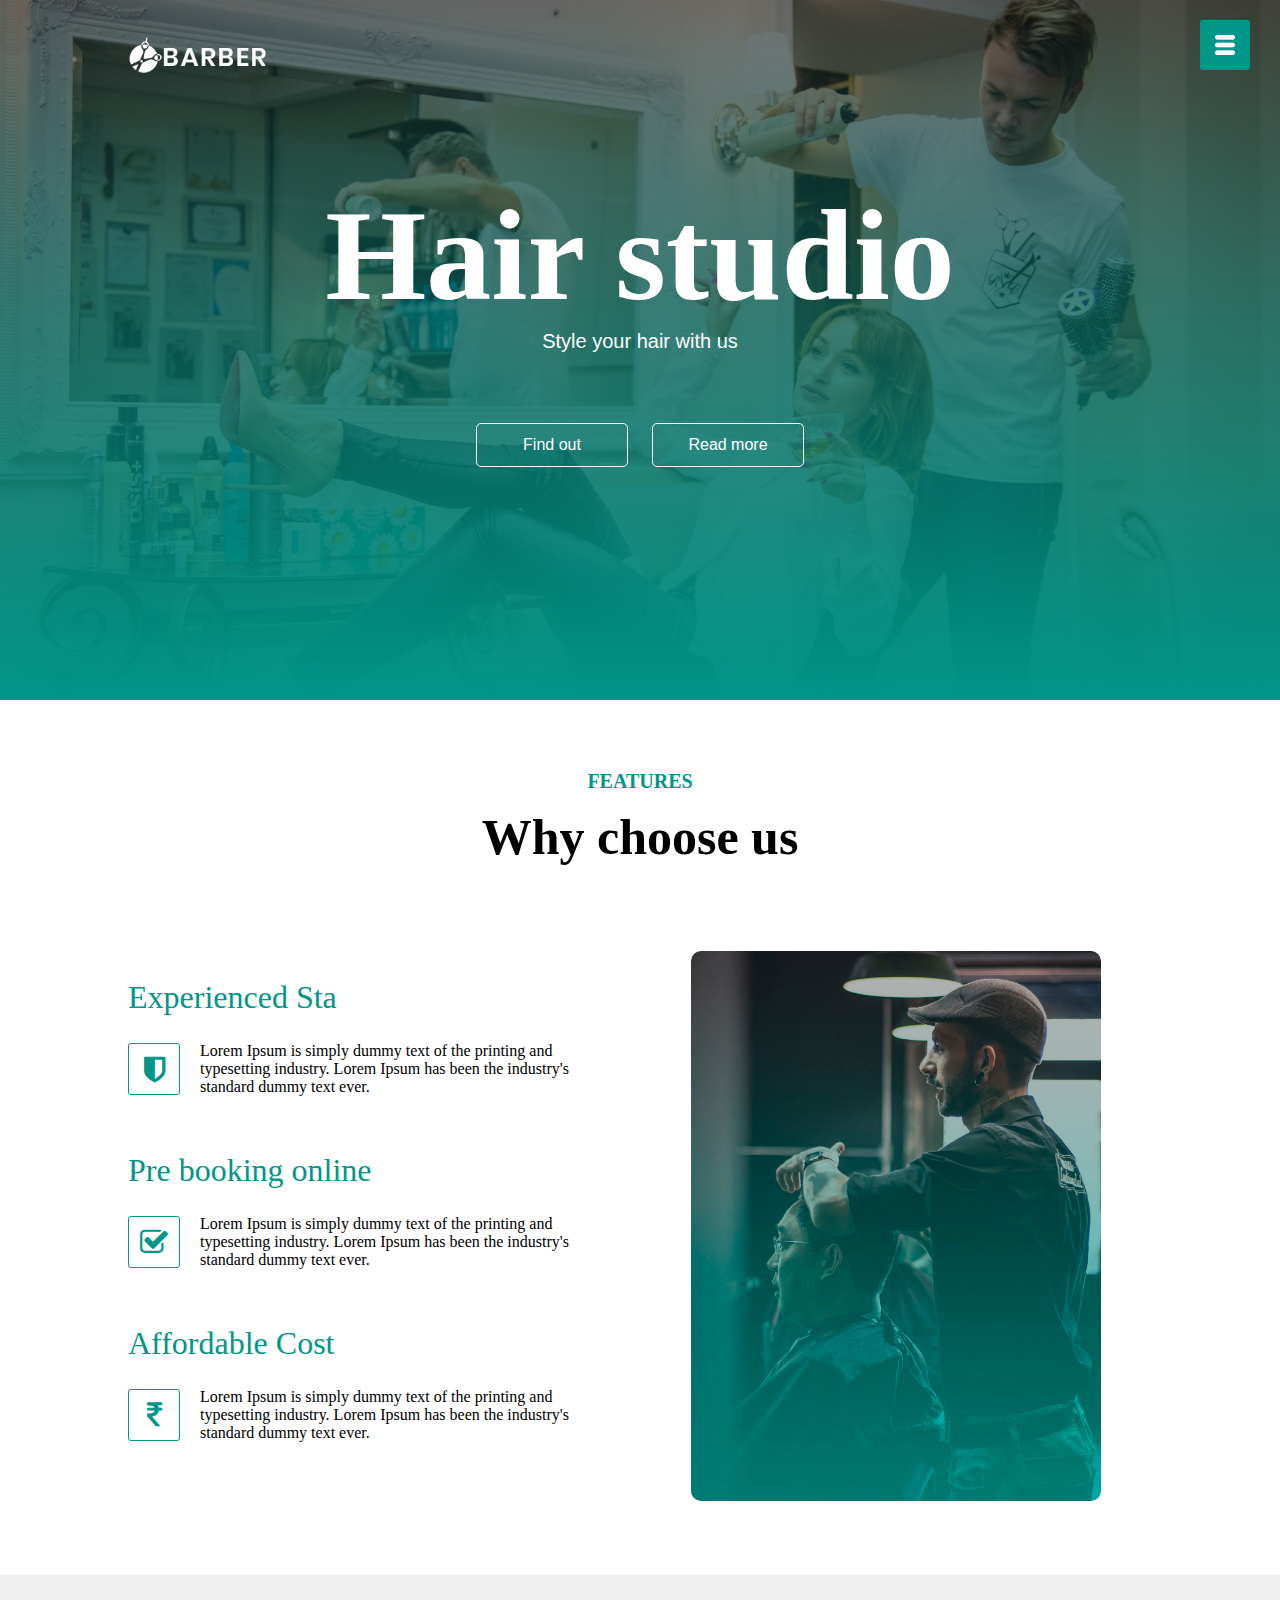
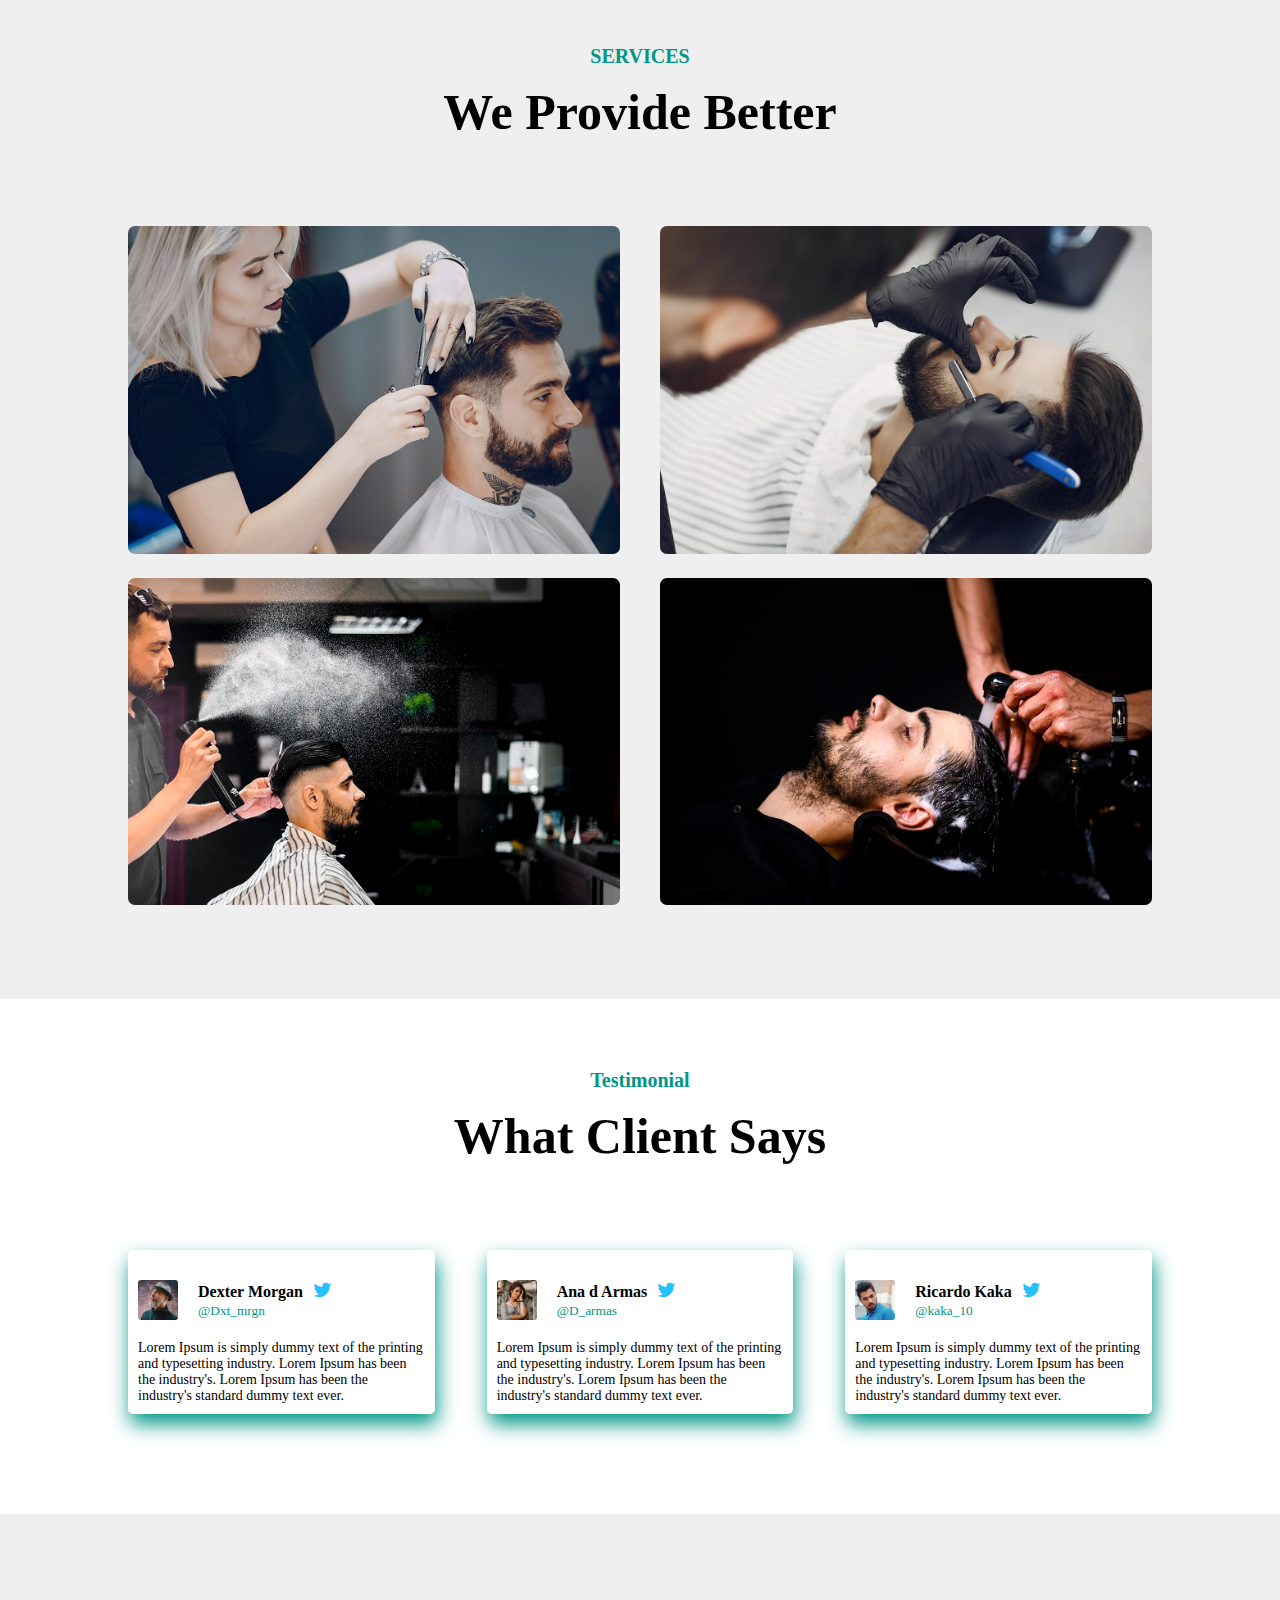
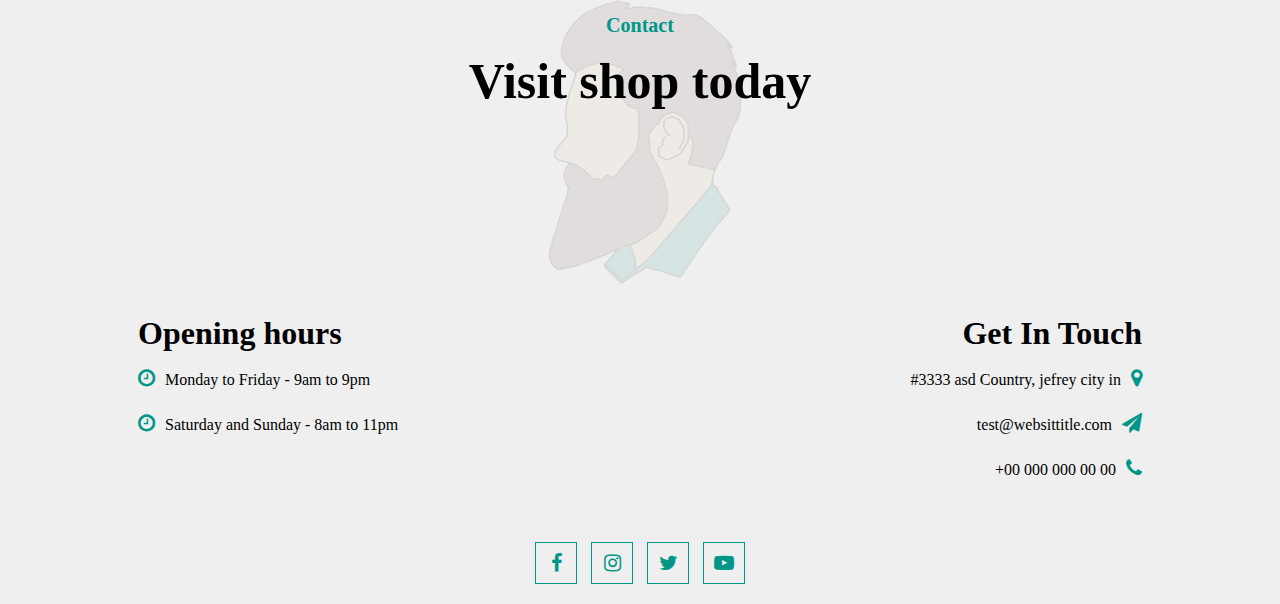
<file: index.html>
<!doctype html>
<html>
    <head>
        <meta name="viewport" content="width=device-width, initial-scale=1" />
        <title>Barber shop</title>
        <link rel="stylesheet" href="style.css">
        <link rel="stylesheet" href="font-awesome-4.7.0/css/font-awesome.min.css">
    </head>
    <body>
        <header id="banner">
            <img src="img/logo.png" class="logo">
            <div class="header-text">
                <h1>Hair studio</h1>
                <p>Style your hair with us</p>
                <div class="header-btn">
                    <a href="#"><abbr></abbr>Find out</a>
                    <a href="#"><abbr></abbr>Read more</a>
                </div>
            </div>
            <div class="side-nav-bar">
                <ul class="side-nav-bar-menu">
                    <li><a href="#banner">HOME</a></li>
                    <li><a href="#Feature">FEATURES</a></li>
                    <li><a href="#Services">SERVICES</a></li>
                    <li><a href="#Testimonials">TESTIMONIALS</a></li>
                    <li><a href="#Meet">MEET US</a></li>
                </ul>
            </div>
            <div class="menu-btn">
                <img src="img/menu.png" id="menu">
            </div>
        </header>
        <main>
            <section id="Feature" class="feature">
                <div class="feature-topic">
                    <p>FEATURES</p>
                    <h1>Why choose us</h1>
                </div>
                <div class="features-box">
                    <div class="features-text">
                        <h1>Experienced Sta</h1>
                        <div class="features-desc">
                            <div class="features-icon">
                                <i class="fa fa-shield" aria-hidden="true"></i>
                            </div>
                            <p>Lorem Ipsum is simply dummy text of the printing and typesetting industry. Lorem Ipsum has been the industry's standard dummy text ever.</p>
                        </div>
                        <h1>Pre booking online</h1>
                        <div class="features-desc">
                            <div class="features-icon">
                                <i class="fa fa-check-square-o" aria-hidden="true"></i>
                            </div>
                            <p>Lorem Ipsum is simply dummy text of the printing and typesetting industry. Lorem Ipsum has been the industry's standard dummy text ever.</p>
                        </div>
                        <h1>Affordable Cost</h1>
                        <div class="features-desc">
                            <div class="features-icon">
                                <i class="fa fa-inr" aria-hidden="true"></i>
                            </div>
                            <p>Lorem Ipsum is simply dummy text of the printing and typesetting industry. Lorem Ipsum has been the industry's standard dummy text ever.</p>
                        </div>
                    </div>
                    <div class="features-img">
                        <img src="img/barber-man.jpg">
                    </div>
                </div>
            </section>
            <section id="Services" class="service">
                <div class="feature-topic">
                    <p>SERVICES</p>
                    <h1>We Provide Better</h1>
                </div>  
                    <div class="service-box">
                        <div class="single-service">
                            <img src="img/pic-1.jpg">
                            <div class="overtxt"></div>
                            <div class="services-desc">
                                <h3>Hair styling</h3>
                                <hr>
                                <p>Lorem Ipsum is simply dummy text of the printing and typesetting industry. Lorem Ipsum has been the industry's.</p>
                            </div>
                        </div>
                        <div class="single-service">
                            <img src="img/pic-2.jpg">
                            <div class="overtxt"></div>
                            <div class="overtxt"></div>
                            <div class="services-desc">
                                <h3>Beard trim</h3>
                                <hr>
                                <p>Lorem Ipsum is simply dummy text of the printing and typesetting industry. Lorem Ipsum has been the industry's.</p>
                            </div>
                        </div>
                        <div class="single-service">
                            <img src="img/pic-3.jpg">
                            <div class="overtxt"></div>
                            <div class="overtxt"></div>
                            <div class="services-desc">
                                <h3>Hair cutting</h3>
                                <hr>
                                <p>Lorem Ipsum is simply dummy text of the printing and typesetting industry. Lorem Ipsum has been the industry's.</p>
                            </div>
                        </div>
                        <div class="single-service">
                            <img src="img/pic-4.jpg">
                            <div class="overtxt"></div>
                            <div class="overtxt"></div>
                            <div class="services-desc">
                                <h3>Drying shampo</h3>
                                <hr>
                                <p>Lorem Ipsum is simply dummy text of the printing and typesetting industry. Lorem Ipsum has been the industry's.</p>
                            </div>
                        </div>
                    </div>
            </section>
            <section id="Testimonials" class="testimonial">
                <div class="feature-topic">
                    <p>Testimonial</p>
                    <h1>What Client Says</h1>
                </div> 
                <div class="testimonial-row">
                    <div class="testimonial-column">
                        <div class="user">
                            <img src="img/img-1.jpg">
                            <div class="user-info">
                                <h4>Dexter Morgan<i class="fa fa-twitter" aria-hidden="true"></i></h4>
                                <small>@Dxt_mrgn</small>
                            </div>
                        </div>
                        <p>Lorem Ipsum is simply dummy text of the printing and typesetting industry. Lorem Ipsum has been the industry's. Lorem Ipsum has been the industry's standard dummy text ever.</p>
                    </div>
                    <div class="testimonial-column">
                        <div class="user">
                            <img src="img/img-2.jpg">
                            <div class="user-info">
                                <h4>Ana d Armas<i class="fa fa-twitter" aria-hidden="true"></i></h4>
                                <small>@D_armas</small>
                            </div>
                        </div>
                        <p>Lorem Ipsum is simply dummy text of the printing and typesetting industry. Lorem Ipsum has been the industry's. Lorem Ipsum has been the industry's standard dummy text ever.</p>
                    </div>
                    <div class="testimonial-column">
                        <div class="user">
                            <img src="img/img-3.jpg">
                            <div class="user-info">
                                <h4>Ricardo Kaka<i class="fa fa-twitter" aria-hidden="true"></i></h4>
                                <small>@kaka_10</small>
                            </div>
                        </div>
                        <p>Lorem Ipsum is simply dummy text of the printing and typesetting industry. Lorem Ipsum has been the industry's. Lorem Ipsum has been the industry's standard dummy text ever.</p>
                    </div>
                </div>
            </section>
        </main>
        <footer id="Meet" class="footer">
            <img src="img/footer-img.png" class="footer-img">
            <div class="feature-topic">
                <p>Contact</p>
                <h1>Visit shop today</h1>
            </div>
            <div class="footer-row">
                <div class="footer-left">
                    <h1>Opening hours</h1>
                    <p><i class="fa fa-clock-o" aria-hidden="true"></i>Monday to Friday - 9am to 9pm</p>
                    <p><i class="fa fa-clock-o" aria-hidden="true"></i>Saturday and Sunday - 8am to 11pm</p>
                </div>
                <div class="footer-right">
                    <h1>Get In Touch</h1>
                    <p>#3333 asd Country, jefrey city in<i class="fa fa-map-marker" aria-hidden="true"></i></p>
                    <p>test@websittitle.com<i class="fa fa-paper-plane" aria-hidden="true"></i></p>
                    <p>+00 000 000 00 00<i class="fa fa-phone" aria-hidden="true"></i></p>
                </div>
                <div class="responsive-footer-right">
                    <h1>Get In Touch</h1>
                    <p class="rspn-p"><i class="fa fa-map-marker" aria-hidden="true"></i>#3333 asd Country, jefrey city in</p>
                    <p class="rspn-p"><i class="fa fa-paper-plane" aria-hidden="true"></i>test@websittitle.com</p>
                    <p class="rspn-p"><i class="fa fa-phone" aria-hidden="true"></i>+00 000 000 00 00</p>
                </div>
            </div>
            <div class="social-links">
                <i class="fa fa-facebook" aria-hidden="true"></i>
                <i class="fa fa-instagram" aria-hidden="true"></i>
                <i class="fa fa-twitter" aria-hidden="true"></i>
                <i class="fa fa-youtube-play" aria-hidden="true"></i>
            </div>
        </footer>
        <script src="main.js"></script>
  </body>
</html>
</file>
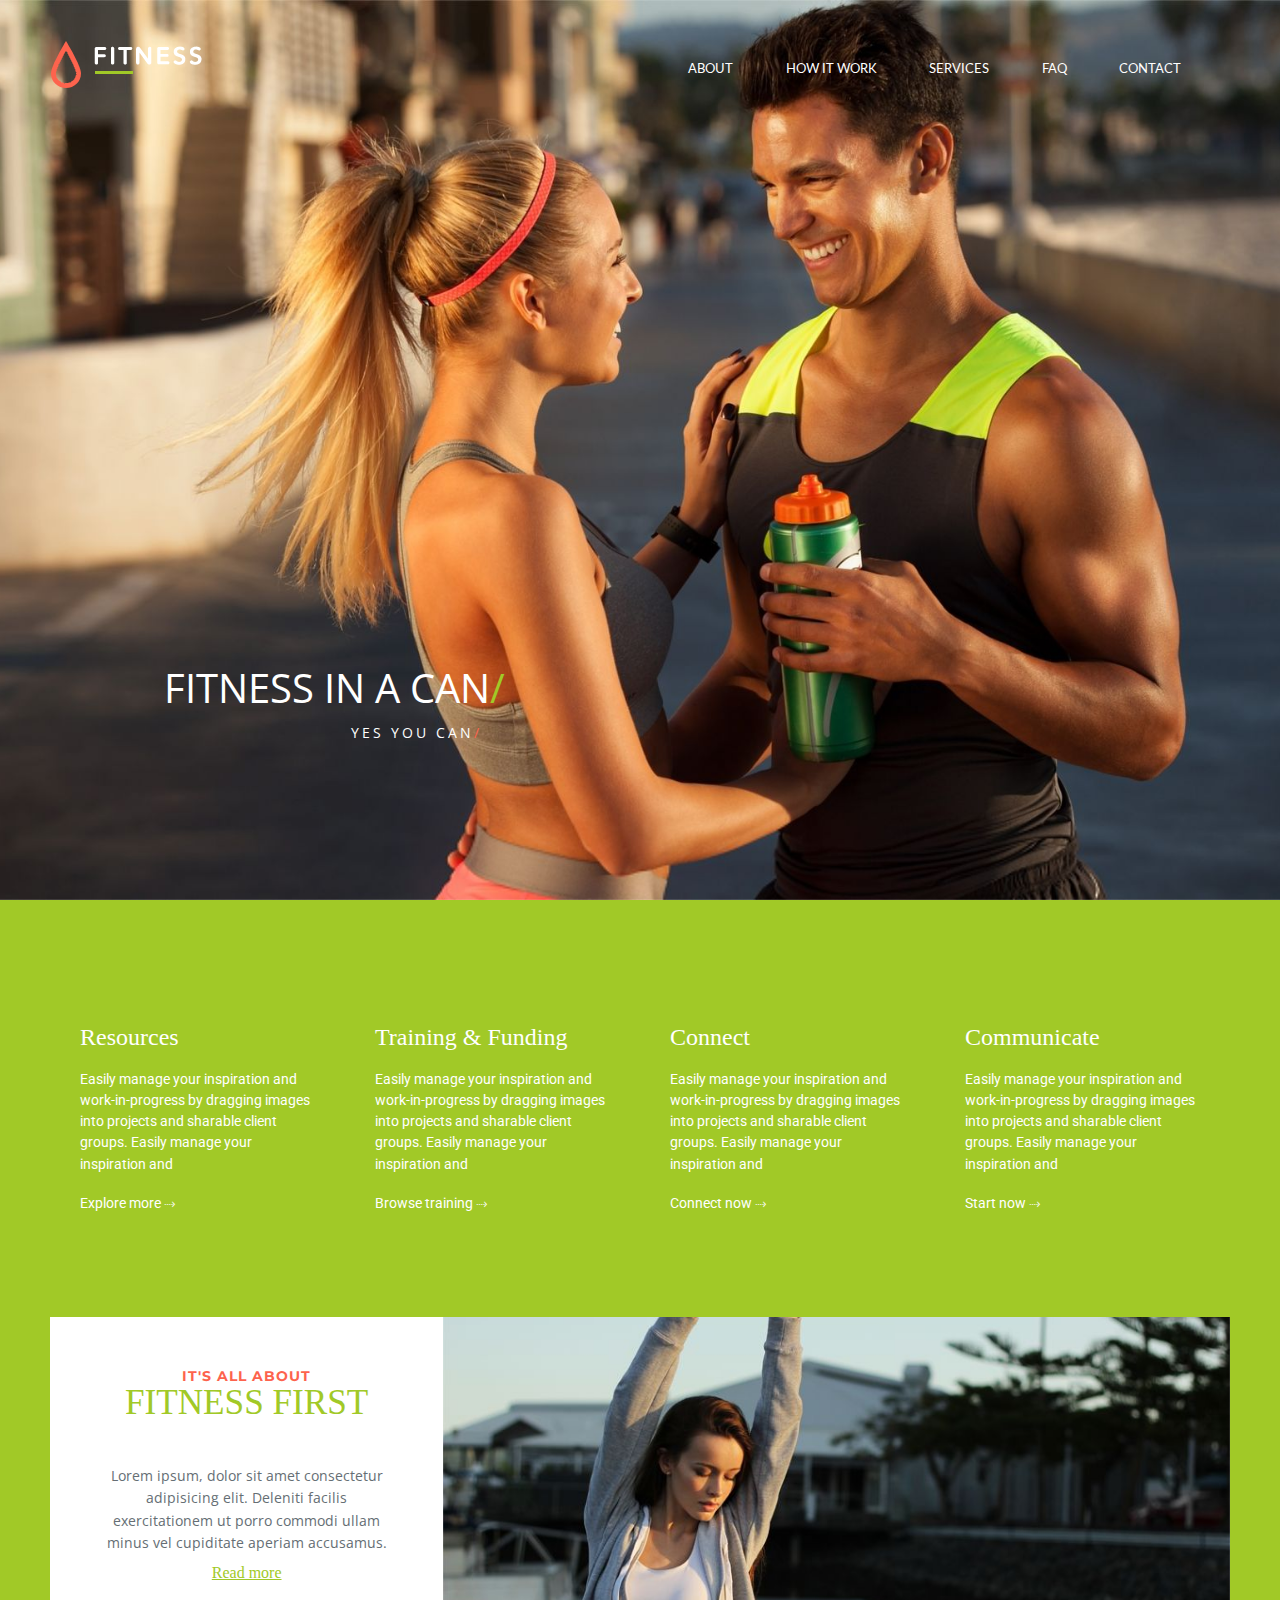
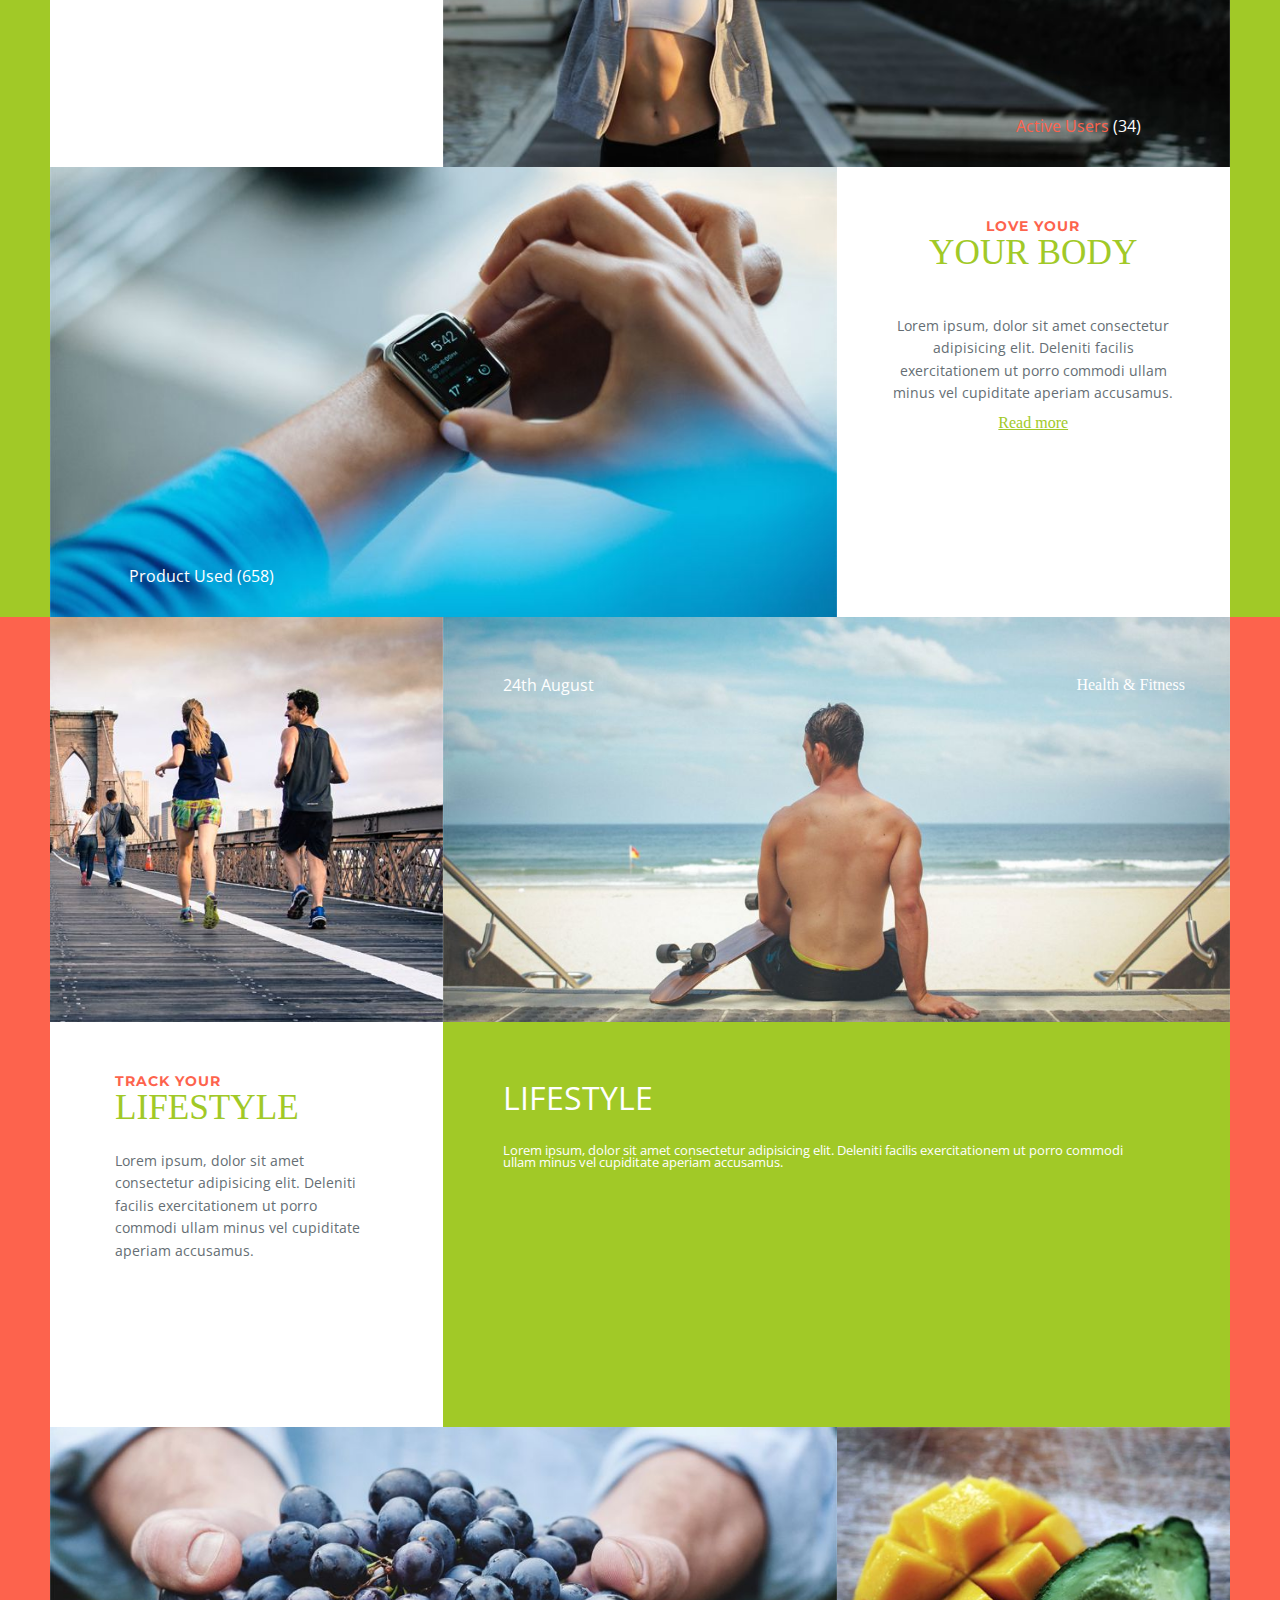
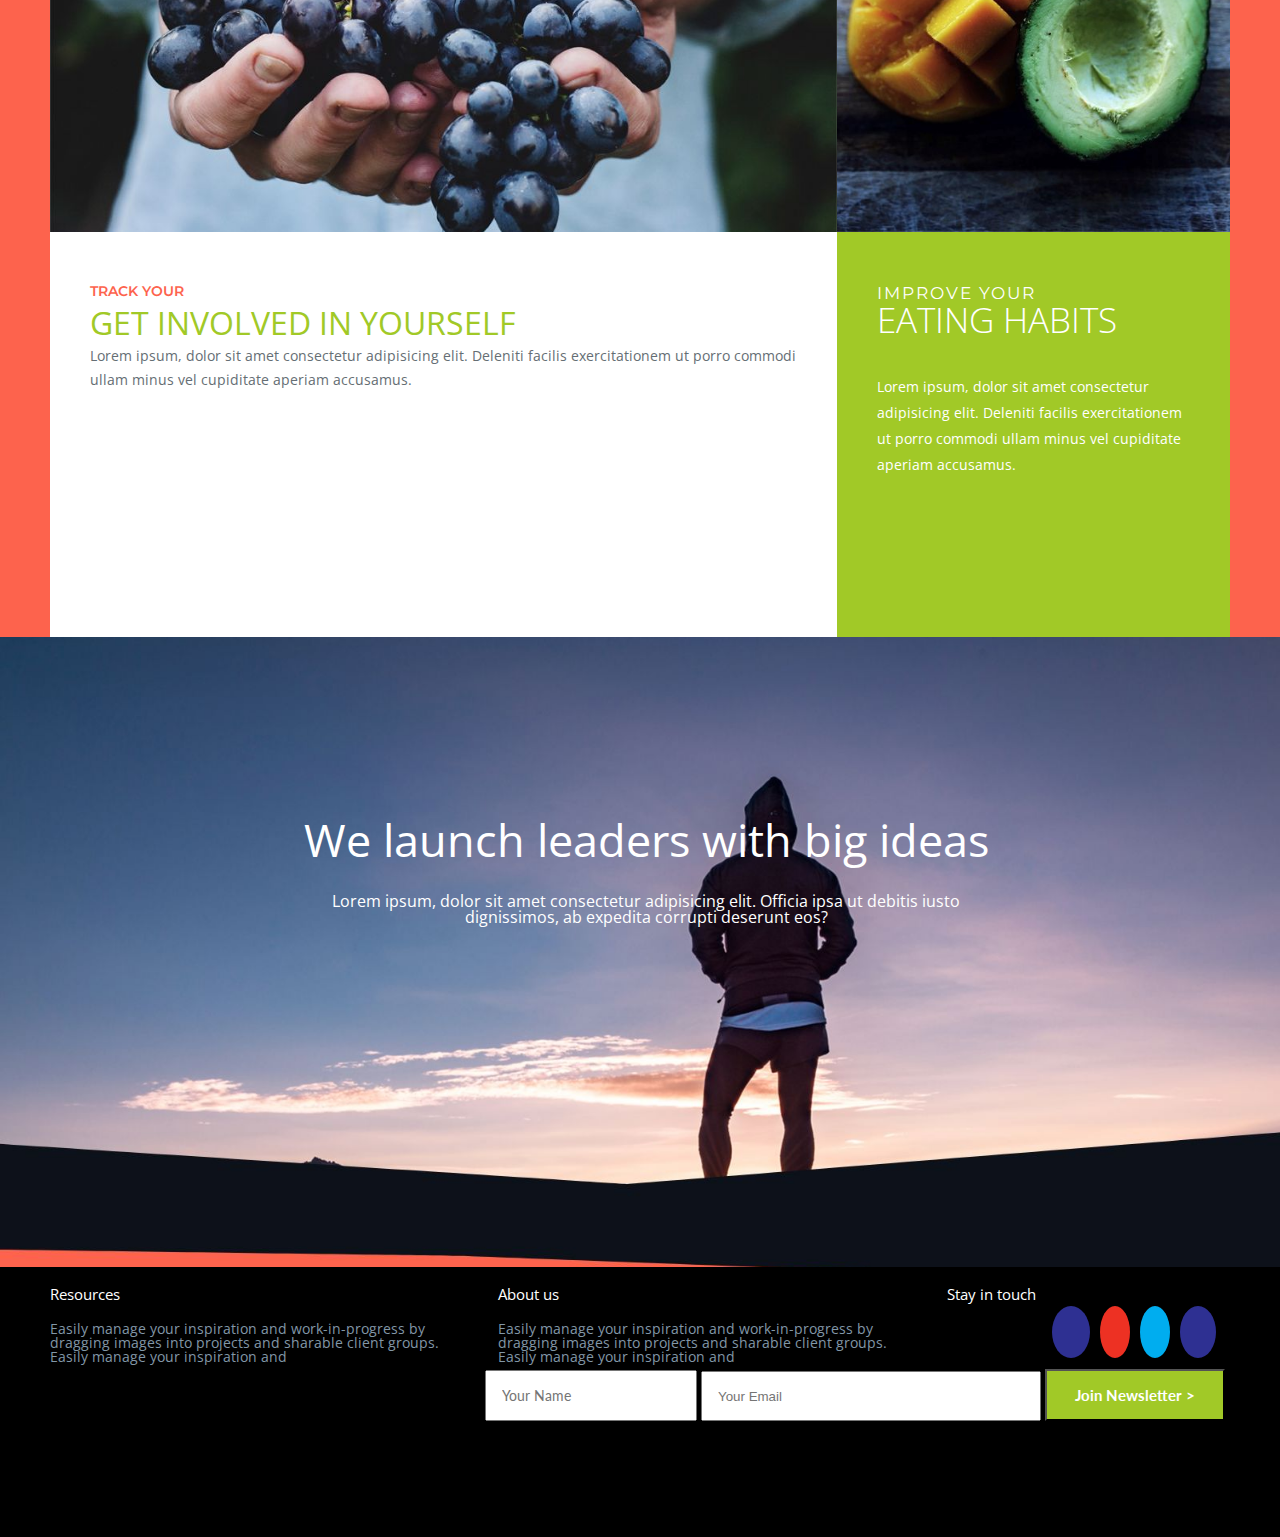
<file: fitnes/index.htm>
<!DOCTYPE html>
<html lang="en">
<head>
    <meta charset="UTF-8">
    <meta name="viewport" content="width=device-width, initial-scale=1.0">
    <link rel="shortcut icon" href="favicon.ico" type="image/x-icon">
    <link rel="stylesheet" href="https://cdnjs.cloudflare.com/ajax/libs/font-awesome/6.2.1/css/all.min.css" integrity="sha512-MV7K8+y+gLIBoVD59lQIYicR65iaqukzvf/nwasF0nqhPay5w/9lJmVM2hMDcnK1OnMGCdVK+iQrJ7lzPJQd1w==" crossorigin="anonymous" referrerpolicy="no-referrer" />
    <link rel="stylesheet" href="css/reset.css">
    <link rel="stylesheet" href="css/style.css">
    <title>Fitness</title>
</head>
<body>
    <header>
        <nav>
            <a href="#"><img src="img/logo.png" alt="Logo"></a>
            <ul>
                <li><a href="">About</a></li>
                <li><a href="">How it work</a></li>
                <li><a href="">Services</a></li>
                <li><a href="">FAQ</a></li>
                <li><a href="">Contact</a></li>
            </ul>
        </nav>
        <div id="header-text">
            <h1>Fitness in a can<span class="txt-green">/</span></h1>
            <h5>Yes you can<span class="txt-red">/</span></h5>
        </div>
    </header>
    <main>
        <div class="bg-green">
            <div class="container">
                <div class="row txt-white padding-row25">
                    <article class="col25 fleft padding-col25 txt-center">
                        <i class="fa-solid fa-suitcase col25-i"></i>
                        <h3>Resources</h3>
                        <p>Easily manage your inspiration and work-in-progress by dragging images into projects and sharable client groups. Easily manage your inspiration and</p>
                        <a href="" class="txt-white">Explore more &#10513;</a>
                    </article>
                    <article class="col25 fleft padding-col25 txt-center">
                        <i class="fa-solid fa-gauge-high col25-i"></i>
                        <h3>Training & Funding</h3>
                        <p>Easily manage your inspiration and work-in-progress by dragging images into projects and sharable client groups. Easily manage your inspiration and</p>
                        <a href="" class="txt-white">Browse training &#10513;</a>
                    </article>
                    <article class="col25 fleft padding-col25 txt-center">
                        <i class="fa-solid fa-cloud col25-i"></i>
                        <h3>Connect</h3>
                        <p>Easily manage your inspiration and work-in-progress by dragging images into projects and sharable client groups. Easily manage your inspiration and</p>
                        <a href="" class="txt-white">Connect now &#10513;</a>
                    </article>
                    <article class="col25 fleft padding-col25 txt-center">
                        <i class="fa-solid fa-message col25-i"></i>
                        <h3>Communicate</h3>
                        <p>Easily manage your inspiration and work-in-progress by dragging images into projects and sharable client groups. Easily manage your inspiration and</p>
                        <a href="" class="txt-white">Start now &#10513;</a>
                    </article>
                </div>
                <article class="row txt-center">
                    <div class="col66 fright vh50" id="fitness">
                        <div class="image-text right">
                            <p class="txt-red">Active Users <span class="txt-white">(34)</span></p>
                            <i class="fa-solid fa-droplet txt-red"></i>
                        </div>
                    </div>
                    <div class="col33 fleft vh50 bg-white">
                        <h6 class="txt-red">It's all about</h6>
                        <h2 class="txt-green col33-h2-pad">Fitness first</h2>
                        <i class="fa-solid fa-droplet .col33-i"></i>
                        <p>Lorem ipsum, dolor sit amet consectetur adipisicing elit. Deleniti facilis exercitationem ut porro commodi ullam minus vel cupiditate aperiam accusamus.</p>
                        <a href="" class="txt-green txt-underline">Read more</a>
                    </div>
                </article>
                <article class="row txt-center">
                    <div class="col66 fleft vh50" id="yourbody">
                        <div class="image-text left">
                            <p class="txt-white">Product Used (658)</p>
                            <i class="fa-solid fa-droplet txt-red"></i>
                        </div>
                    </div>
                    <div class="col33 fleft vh50 bg-white">
                        <h6 class="txt-red">Love your</h6>
                        <h2 class="txt-green col33-h2-pad">Your body</h2>
                        <i class="fa-solid fa-droplet .col33-i"></i>
                        <p>Lorem ipsum, dolor sit amet consectetur adipisicing elit. Deleniti facilis exercitationem ut porro commodi ullam minus vel cupiditate aperiam accusamus.</p>
                        <a href="" class="txt-green txt-underline">Read more</a>
                    </div>
                </article>
            </div>
        </div>
        <div class="bg-red">
            <div class="container">
                <div class="row">
                    <div class="col33 fleft">
                        <div id="lifestyle" class="vh45"></div>
                        <div class="text vh45 bg-white">
                            <i class="fa-solid fa-user fright"></i>
                            <h6 class="txt-red">Track your</h6>
                            <h2 class="txt-green">Lifestyle</h2>
                            <p>Lorem ipsum, dolor sit amet consectetur adipisicing elit. Deleniti facilis exercitationem ut porro commodi ullam minus vel cupiditate aperiam accusamus.</p>
                        </div>
                    </div>
                    <div class="col66 fleft">
                        <div id="summeroffun" class="vh45">
                            <div class="summeroffun-pad">
                                <p class="fleft">24th August</p>
                                <a class="fright txt-white">Health & Fitness<i class="fa-solid fa-tag"></i></a>
                            </div>
                        </div>
                        <div class="text-66 vh45 bg-green">
                            <h2 class="txt-white">Lifestyle</h2>
                            <p class="txt-white">Lorem ipsum, dolor sit amet consectetur adipisicing elit. Deleniti facilis exercitationem ut porro commodi ullam minus vel cupiditate aperiam accusamus.</p>
                        </div>
                    </div>
                </div>
                <div class="row">
                    <div class="col66 fleft">
                        <div id="berry" class="vh45"></div>
                        <div class="text-final-66 vh45 bg-white">
                            <i class="fa-solid fa-apple-whole fright"></i>
                            <h6 class="txt-red">Track your</h6>
                            <h2 class="txt-green">Get involved in yourself</h2>
                            <p>Lorem ipsum, dolor sit amet consectetur adipisicing elit. Deleniti facilis exercitationem ut porro commodi ullam minus vel cupiditate aperiam accusamus.</p>
                        </div>
                    </div>
                    <div class="col33 fleft">
                        <div id="habit" class="vh45"></div>
                        <div class="text-final-33 vh45 bg-green">
                            <i class="fa-solid fa-lemon fright"></i>
                            <h6 class="txt-white">Improve Your</h6>
                            <h2 class="txt-white">Eating habits</h2>
                            <p>Lorem ipsum, dolor sit amet consectetur adipisicing elit. Deleniti facilis exercitationem ut porro commodi ullam minus vel cupiditate aperiam accusamus.</p>
                        </div>
                    </div>
                </div>
            </div>
        </div>
    </main>
    <footer>
        <div class="footer-photo">
            <div class="footer-img-txt">
                <h2>We launch leaders with big ideas</h2>
                <p>Lorem ipsum, dolor sit amet consectetur adipisicing elit. Officia ipsa ut debitis iusto dignissimos, ab expedita corrupti deserunt eos?</p>
            </div>
        </div>
        <div class="footer-bottom vh30">
            <div class="container">
                <div class="row">
                    <div class="col38 col33-btm fleft">
                        <h2>Resources</h2>
                        <p>Easily manage your inspiration and work-in-progress by dragging images into projects and sharable client groups. Easily manage your inspiration and</p>
                    </div>
                    <div class="col38 col33-btm fleft">
                        <h2>About us</h2>
                        <p>Easily manage your inspiration and work-in-progress by dragging images into projects and sharable client groups. Easily manage your inspiration and</p>
                    </div>
                    <div class="col23 col33-btm fleft">
                        <h2>Stay in touch</h2>
                        <div class="icons">
                            <a href=""><i class="fa-brands fa-facebook-f"></i></a>
                            <a href=""><i class="fa-brands fa-youtube"></i></a>
                            <a href=""><i class="fa-brands fa-twitter"></i></a>
                            <a href=""><i class="fa-brands fa-linkedin-in"></i></a>
                        </div>
                    </div>
                </div>
                <div class="container">
                    <form id="form" class="fright">
                        <input id="name" type="text" placeholder="your name">
                        <input id="email" type="email" placeholder="Your email">
                        <input class="bg-green txt-white" id="btn" type="button" value="Join Newsletter ˃">
                    </form>
                </div>
            </div>
        </div>
    </footer>
</body>
</html>
</file>
<file: style.css>
html {
    scroll-behavior: smooth;
}
body{
    margin: 0;
    padding: 0;
}
#banner{
    width: 100%;
    height: 700px;
    background: linear-gradient(rgb(0,0,0,0.5),#009688),url(img/banner.jpg);
    background-position: center;
    background-size: cover;
}
.logo{
    width: 140px;
    top: 4%;
    left: 10%;
    position: absolute;
}
.header-text{
    text-align: center;
    color: #fff;
    padding-top: 180px;
}
.header-text h1{
    font-size: 130px;
    margin: 0;
    font-family: 'Fugaz One', cursive;
}
.header-text p{
    font-size: 20px;
    font-family: 'Roboto', sans-serif;
    margin: 0;
}
.header-btn{
    margin: 70px auto 0;
}
.header-btn > a{
    width: 150px;
    text-decoration: none;
    color: #fff;
    display: inline-block;
    margin: 0 10px;
    padding: 12px 0;
    border: 1px solid white;
    border-radius: 5px;
    font-family: 'Roboto', sans-serif;
    position:   relative;
    z-index: 1;
}
.header-btn a abbr{
    top: 0;
    left: 0;
    width: 0;
    height: 100%;
    background-color: #fff;
    position: absolute;
    border-radius: 5px;
    transition: 0.5s;
    z-index: -1;   
}
.header-btn a:hover{
    color: black;
}
.header-btn a:hover abbr{
    width: 100%;
}
.side-nav-bar-menu{
    margin: 0;
    padding: 0;
    width: 250px;
    height: 100vh;
    position: fixed;
    right: -250px;
    top: 0;
    list-style-type: none;
    background-color: #009688;
    z-index: 2;
}
.side-nav-bar-menu li{
    list-style: none;
    margin: 50px 20px;
}
.side-nav-bar-menu li a{
    text-decoration: none;
    color: #fff;
}
.menu-btn{
    width: 50px;
    height: 50px;
    position: fixed;
    right: 30px;
    top: 20px;
    z-index: 5;
    cursor: pointer;
    border-radius: 3px;
    background-color: #009688;
}
.menu-btn img{
    width: 20px;
    height: 20px;
}
#menu{
    padding: 15px;
}
.feature{
    width: 100%;
    padding: 70px 0;
}
.feature-topic{
    text-align: center;
    padding-bottom: 70px;
    position: relative;
}
.feature-topic p{
    margin: auto;
    font-size: 20px;
    color: #009688;
    font-weight: bold;
    z-index: 1;   
    display: inline-block;
}
.feature-topic h1{
    font-size: 50px;
    margin: 15px auto;
}
.features-box{
    width: 80%;
    margin: auto;
    display: flex;
    flex-wrap: wrap;
    text-align: center;
    align-items: center;
}
.features-text{
    flex-basis: 50%;
}
.features-icon .fa{
    width: 50px;
    height: 50px;
    font-size: 30px;
    line-height: 50px;
    border-radius: 3px;
    color: #009688;
    border: 1px solid #009688;
}
.features-text h1{
    text-align: left;
    margin-bottom: 10px;
    font-weight: 100;
    color: #009688;
}
.features-desc{
    display: flex;
    align-items: center;
    margin: 0 auto 40px;
}
.features-desc p{
    padding: 0  20px;
    text-align: initial;
}
.features-img{
    flex-basis: 50%;
}
.features-img img{
    width: 80%;
    border-radius: 10px;
}
.service{
    width:100%;
    padding: 70px 0;
    background: #efefef;
}
.service-box{
    width: 80%;
    display: flex;
    flex-wrap: wrap;
    justify-content: space-between;
    margin: auto;
}
.single-service{
    flex-basis: 48%;
    text-align: center;
    margin-bottom: 20px;
    color: #fff;
    position: relative;
}
.single-service img{
    width: 100%;
    border-radius: 7px;
}
.overtxt{
    width: 100%;
    height: 98.8%;
    position: absolute;
    top: 0;
    left: 0;
    border-radius: 7px;
    cursor: pointer;
    background: linear-gradient(rgba(0,0,0,0.5),#009688);
    opacity: 0;
    transition: 1s;
}
.single-service:hover .overtxt{
    opacity: 1;
}
.services-desc{
    width: 80%;
    position: absolute;
    bottom: 0;
    left: 10%;
    opacity: 0;
    transition: 0.5s;
    cursor: pointer;
}
.single-service hr{
    background: #fff;
    height: 2px;
    border: 0;
}
.services-desc p{
    font-size: 14px;
}
.single-service:hover .services-desc{
    opacity: 1;
    bottom: 20%;
}
.testimonial{
    width: 100%;
    padding: 70px 0;
}
.testimonial-row{
    width: 80%;
    margin: auto;
    display: flex;
    justify-content: space-between;
    align-items: flex-start;
    flex-wrap: wrap;
}
.testimonial-row p{
    margin: 0;
    font-size: 14px;
}
.testimonial-column{
    flex-basis: 28%;
    padding: 10px;
    margin-bottom: 30px;
    border-radius: 5px;
    box-shadow: 2px 10px 20px #009688;
    cursor: pointer;
    transition: transform .5s;
}
.testimonial-column:hover{
    transform: translateY(-7px);
}
.user-info h4{
    margin: 0;
}
.user-info .fa{
    margin-left: 10px;
    color: #27c0ff;
    font-size: 20px;
}
.user-info small{
    color: #009688;
}
.user{
    display: flex;
    align-items: center;
    margin: 20px 0;
}
.user img{
    width: 40px;
    margin-right: 20px;
    border-radius: 3px;
}
.footer{
    padding: 100px 0 20px;
    background: #efefef;
    position: relative;
}
.footer-img{
    max-width: 370px;
    opacity: 0.1;
    position: absolute;
    left: 50%;
    top: 35%;
    transform: translate(-50%,-50%);
}
.footer-row{
    width: 80%;
    margin: 0 auto;
    padding-top: 100px;
    display: flex;
    justify-content: space-between;
    flex-wrap: wrap;
}
.footer-row h1{
    margin: 10px 0;
}
.footer-row p{
    margin: 10px 0;
    line-height: 35px;
}
.footer-left,.footer-right{
    flex-basis: 45%;
    padding: 10px;
    margin-bottom: 20px;
}
.footer-right{
    text-align: right;
}
.footer-left .fa{
    font-size: 20px;
    color: #009688;
    margin-right: 10px;
}
.footer-right .fa{
    font-size: 20px;
    color: #009688;
    margin-left: 10px;
}
.social-links{
    text-align: center;
}
.social-links .fa{
    height: 40px;
    width: 40px;
    font-size: 20px;
    line-height: 40px;
    margin: 15px 5px 0;
    cursor: pointer;
    color: #009688;
    border: 1px solid #009688;
    transition: 0.5s;
}
.social-links .fa:hover{
    background: #009688;
    color: #fff;
    transform: translateY(-7px);
}
.responsive-footer-right{
    display: none;
    font-size: 20px;
    color: #009688;
    margin-left: 10px;
}
.responsive-footer-right .fa{
    font-size: 20px;
    color: #009688;
}
.responsive-footer-right p{
    color: black;
}
.responsive-footer-right h1{
    color: black;
}
@media screen and (max-width: 970px) {
    .header-text h1{
        font-size: 44px;
    }
    .header-text p{
        font-size: 15px;
    }
    .header-btn{
        display: flex;
        flex-direction: column;
        margin: 20px auto;
    }
    .header-btn a{
        margin: 10px auto;
    }
    .feature-topic h1{
        font-size: 35px;
    }
    .features-text{
        flex-basis: 100%;
    }
    .features-img{
        flex-basis: 100%;
    }
    .features-img img{
        width: 100%;
    }
    .single-service{
        flex-basis: 100%;
        margin-bottom: 30px;
    }
    .single-service:hover .services-desc{
        bottom: 25%;
    }
    .services-desc p{
        font-size: 14px;
    }
    .services-desc hr{
        margin: 5px auto;
    }
    .testimonial-column{
        flex-basis: 100%;
    }
    .footer-left{
        flex-basis: 100%;
        font-size: 14px;
    }
    .footer-right{
        flex-basis: 100%;
        font-size: 14px;
        text-align: left;
    }
    .footer-img{
        top: 25%;
    }
    .responsive-footer-right{
        display: block;
        font-size: 14px;
    }
    .footer-right{
        display: none;
    }
    .rspn-p:nth-child(2) .fa{
        margin-right: 24px;
    }
    .rspn-p:nth-child(3) .fa{
        margin-right: 15px;
    }
    .rspn-p:nth-child(4) .fa{
        margin-right: 19px;
    }    
}
</file>
<file: fitnes/css/style.css>
@import url('https://fonts.googleapis.com/css2?family=Lato&family=Montserrat:wght@600&family=Open+Sans&family=Roboto&display=swap');
:root{
    --red: #fd634d;
    --green: #a1c927;
}
header{
    background: url('../img/headerbg.jpg') center/cover;
    min-height: 100vh;
    position: relative;
    text-align: center;
}
nav ul li a{
    font: 0.8em/2em Lato, sans-serif;
    text-transform: uppercase;
    color: #fff;
}
#header-text{
    position: absolute;
    left: 6.4%;
    bottom: 8%;
}
#header-text h1{
    font: 2em 'Open Sans', sans-serif ;
    text-transform: uppercase;
    color: #fff;
}
#header-text h5{
    font: .9em'Open Sans', sans-serif;
    letter-spacing: 3px;
    text-transform: uppercase;
    color: #fff;
}
.bg-green{ background: var(--green);}
.txt-green{color: var(--green);}
.bg-red { background: var(--red);}
.txt-red {color: var(--red);}
.bg-white{background: #fff;}
.txt-white {color: #fff;}
.txt-center{text-align: center;}

.col25-i{ font-size: 2em; }
.col33-i{ font-size: .88em;}
.padding-row25{ padding: 35px 0; }
.padding-col25{ padding: 70px 30px; }
.col25 .fa-solid{ font-size: 2.5em; }
.vh50{ height: 50vh;}
.vh45{ height: 45vh;}
.txt-underline{text-decoration: underline;}
.image-text{ position: absolute; }
.right{ bottom: 7%; right: 10%; }
.left{ bottom: 7%; left: 10%; }
.col33-h2-pad{padding: 0 0 20px 0;}
.summeroffun-pad{padding: 60px 45px 0 60px;}
.text-66 p{padding: 30px 0 0 0;}
h3{
    font: "Open Sans", sans-serif;
}
.col25 h3{
    padding: 20px 0;
    font-size: 1.5em;
}
.col25 p{
    font: 0.88em/1.5em 'Roboto', sans-serif;
    color: #fff;
    padding: 0 0 20px 0;
}
.col25 a{
    font: .88em 'Roboto', sans-serif;
    color: #fff;
}
#fitness{ background: url('../img/fitnessfirst.jpg') center/cover; position: relative;}
#yourbody{background: url('../img/yourbody.jpg') center/cover; position: relative;}
#lifestyle{background: url('../img/lifestyle.jpg') center/cover;}
#summeroffun{background: url('../img/summeroffun.jpg') center/cover; position: relative;}
#berry {background: url('../img/grape.jpg') center/cover;}
#habit{background: url('../img/mango.jpg') center/cover;}
.col33 h6{
    font: 700 .88em 'Montserrat', sans-serif;
    letter-spacing: 1px;
    text-transform: uppercase;
    padding: 50px 0 0 0;
}
.col33 h2{
    font-size: 2em;
    text-transform: uppercase;
}
.col33 i{
    color: #e3e9e9;
    font-size: 25px;
}
.col33 p{
    font: 400 .88em/1.6em "Open Sans", sans-serif;
    color: #656e74;
    padding: 25px 45px 10px 45px;
}

.image-text i{
    font-size: 20px;
    padding: 0 0 0 10px;
}
.image-text p{ display: inline-block; }
.text{
    padding: 50px 20px;
}
.col33 .text h6,h2{
    padding: 0 45px;
}
.text i{
    font-size: 35px;
}
.text-66{
    padding: 60px 100px 0 60px;
}
.text-66 h2,p{
    color: #ffffff;
    font-family: "Open Sans";
}
.text-66 h2{
    padding: 0;
    font-size: 2em;
    text-transform: uppercase;
}
.text-66 p{ font-size: 0.8em;}
#summeroffun div{ width: 100%;}
.text-final-66, .text-final-33{ padding: 50px 40px;}
.text-final-33 h6{padding: 0;}
.text-final-66 h6{
    font: 600 .88em/1.4em "Montserrat", sans-serif;
    text-transform: uppercase;
}
.text-final-66 h2{ padding: 0;}
.text-final-33 h2{ padding: 0;}
.text-final-33 h6{ padding: 0;}
.text-final-66 h2{
    font: 2em "Open Sans", sans-serif;
    text-transform: uppercase;
}
.text-final-66 p{
    font: 400 .88em/1.7em "Open Sans", sans-serif;
    color: #656e74;
}
.text-final-66 i{
    font-size: 40px;
    color: #e3e9e9;
}
.text-final-33 i{
    font-size: 40px;
    color: #c4c4c4!important;
}
.text-final-33 h6{
    font-size: 17px;
    letter-spacing: 2px;
    line-height: 22px;
    text-transform: uppercase;
    color: #ffffff;
    font-weight: 400;
    font-family: "Montserrat";
}
.text-final-33 h2{
    font-size: 35px;
    line-height: 30px;
    text-transform: uppercase;
    color: #ffffff;
    font-weight: 300;
    font-family: "Open Sans";
}
.text-final-33 p{
    padding: 40px 0 0 0;
    font-size: 14px;
    line-height: 26px;
    color: #ffffff;
    font-weight: 400;
    font-family: "Open Sans";
}
footer{background-color: black;}
.footer-photo{background: url('../img/footerbg.jpg') center/cover;height: 70vh; position: relative;}

.footer-img-txt{
    position: absolute;
    top: 28.75%;
    left: 20vw;
    max-width: 780px;
}
.footer-img-txt h2{
    font-size: 2em;
    letter-spacing: 0px;
    color: #ffffff;
    font-weight: 400;
    font-family: "Open Sans";
    text-align: center;
}
.footer-img-txt p{
    font-size: 16px;
    color: #ffffff;
    font-weight: 400;
    font-family: "Open Sans";
    text-align: center;
    padding:  30px 75px;
}
.col33-btm h2{
    font-size: 15px!important;
    color: #ffffff;
    font-family: "Open Sans";
    padding: 20px 40px 0 0;
}
.col33-btm p{
    font-size: 14px!important;
    color: #8297a7;
    font-family: "Open Sans";
    padding: 20px 20px 0 0;
}
.icons{
    padding: 20px 0;
    text-align: center;
}
.icons .fa-brands{
    font-size: 20px;
    border-radius: 100%;
    padding: 15px;
    margin-right: 10px;
}
.fa-facebook-f{ padding: 15px 19px!important; color: #fff; background-color: #2e3092;}
.fa-youtube{color: #fff; background-color: #ed3123;}
.fa-twitter{color: #fff; background-color: #00adef;}
.fa-linkedin-in{color: #fff; background-color: #2e3092; padding: 15px 18px!important;}
#form{
    padding: 10px;
}
#form{
    padding: 5px;
}
#form input{
    padding: 15px;
    text-transform: capitalize;
}
#name{
    min-width: 100%;
    min-height: 50px;
}
#email{
    min-width: 100%;
    min-height: 50px;
}
#name, #email input{
    font-size: 14px;
    color: #83969f;
    font-family: "Lato";
}
#btn{
    min-width: 100%;
    min-height: 50px;
    font-size: 15px;
    font-weight: bold;
    font-family: "Lato";
}
@media only screen and (min-width: 768px){
    header{
        text-align: left;
    }
    nav{
        padding: 40px 50px;
    }
    nav ul{
        float: right;
        padding: 20px 0;
    }
    nav ul li{
        display: inline-block;
        padding: 0 3.8vw 0 0;
    }
    nav ul li a{
        line-height: 0;
    }
    #header-text{
        left: 12.8%;
        bottom: 16.7%;
        text-align: right;
    }
    #header-text h1{
        font-size: 2.5em;
    }
    #header-text h5{
        padding: 8px 23px;
    }
    .container{
        max-width: 1180px;
        margin: 0 auto;
    }
    .row::after{
        content: "";
        display: table;
        clear: both;
    }
    .col25{
        width: 25%;
        text-align: left;
    }
    .col33{
        width: 33.33%;
    }
    .col66{
        width: 66.66%;
    }
    .col23{
        width: 23.7%;
    }
    .col38{
        width: 38%;
    }
    .fleft{
        float: left;
    }
    .fright{
        float: right;
    }   
    .col33 h2{font-size: 2.2em;}
    .col66 .text h2{ font-size: 2.5em;}
    .text-final-66 h2{ font: 2.2em; }
    .footer-img-txt h2{ font-size: 2.8em;}
    .footer-bottom{height: 30vh;}
    .icons{ padding: 20px 0; text-align: right;}
    #name{ min-width: 200px; }
    #email{ min-width: 340px;}
    #btn{ min-width: 180px;}
}
</file>
